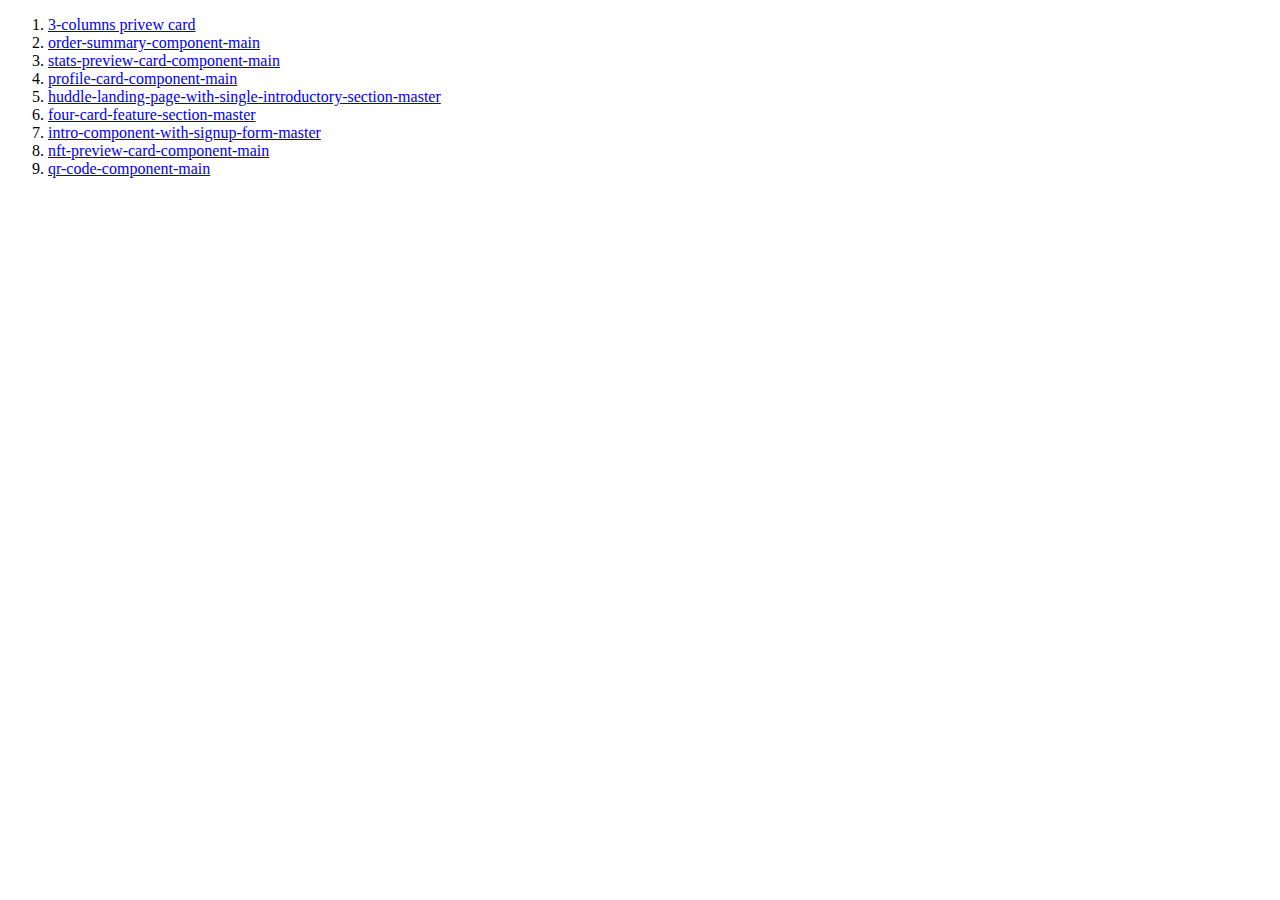
<file: index.html>
<!DOCTYPE html>
<html lang="en">
<head>
    <meta charset="UTF-8">
    <meta http-equiv="X-UA-Compatible" content="IE=edge">
    <meta name="viewport" content="width=device-width, initial-scale=1.0">
    <title>Index my style </title>
</head>
<body>
    <header > 
        
    </header>
    <section> 
        <ol>
            <li>
                <a href="3-column-preview-card-component-main/index.html" >
                     3-columns privew card 
                </a>
            </li>
            <li> 
                 <a href="order-summary-component-main/index.html" >
                     order-summary-component-main
                </a>
            </li>
            <li> 
                 <a href="stats-preview-card-component-main/index.html" >
                     stats-preview-card-component-main
                </a>
            </li>
            <li> 
                 <a href="profile-card-component-main/index.html" >
                     profile-card-component-main
                </a>
            </li>
             <li> 
                 <a href="huddle-landing-page-with-single-introductory-section-master/index.html" >
                     huddle-landing-page-with-single-introductory-section-master
                </a>
            </li>
            <li> 
                 <a href="four-card-feature-section-master/index.html" >
                    four-card-feature-section-master
                </a>
            </li>
            <li> 
                <a href="intro-component-with-signup-form-master/index.html" >
                    intro-component-with-signup-form-master
                </a>
            </li>
            <li> 
                <a href="./components/nft-preview-card-component-main/index.html" >
                    nft-preview-card-component-main
                </a>
            </li>
            <li> 
                <a href="./qr-code-component-main/index.html" >
                    qr-code-component-main
                </a>
            </li>
            
            
        </ol>
    </section>
   

    <footer>

    </footer>
</body>
</html>
</file>
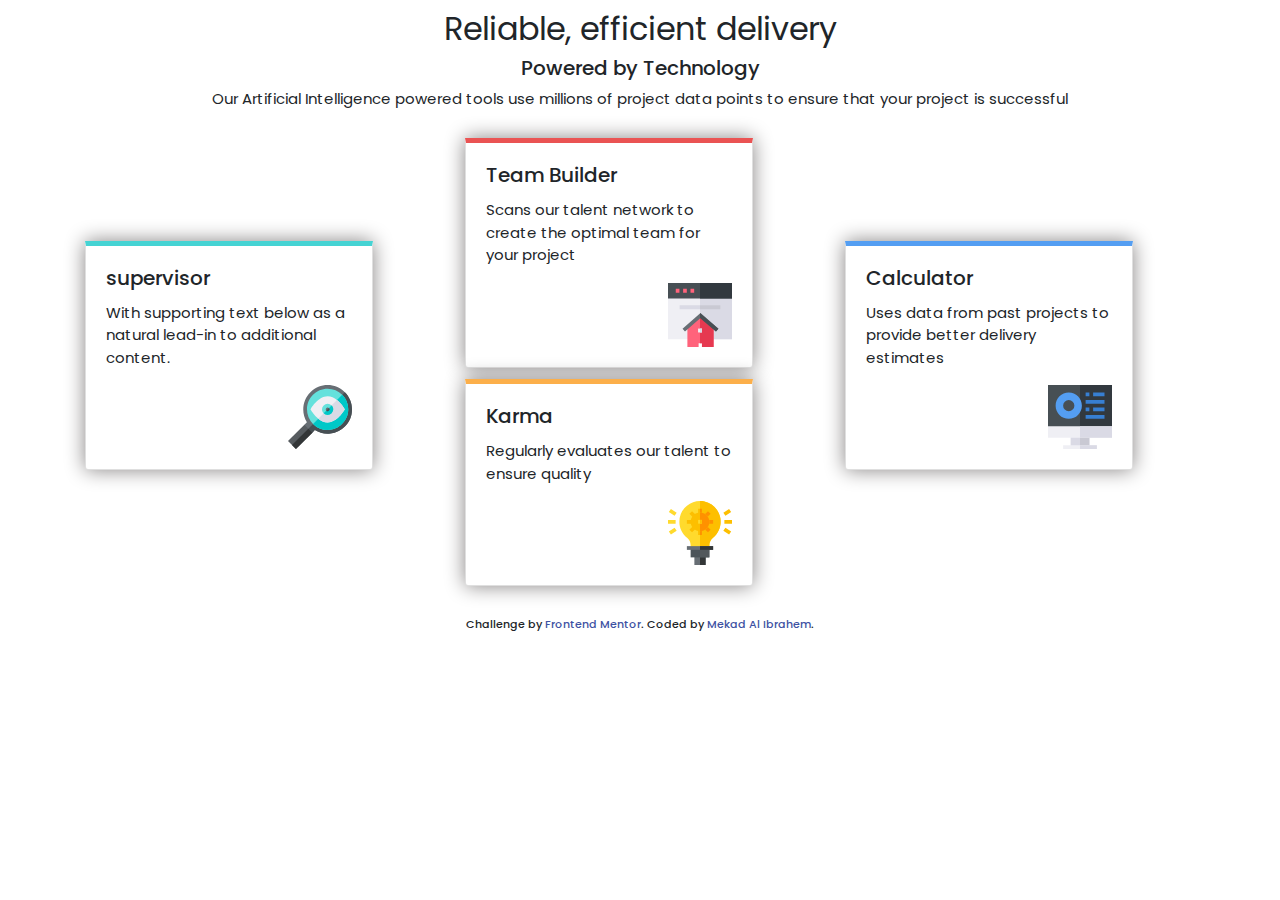
<file: four-card-feature-section-master/index.html>
<!DOCTYPE html>
<html lang="en">
<head>
  <meta charset="UTF-8">
  <meta name="viewport" content="width=device-width, initial-scale=1.0"> <!-- displays site properly based on user's device -->

  <link rel="icon" type="image/png" sizes="32x32" href="./images/favicon-32x32.png">
  
  <title>Frontend Mentor | Four card feature section</title>
  <link rel="stylesheet" href="../lib/bootstrap-4.6.0-dist/css/bootstrap.min.css">
  <link rel="stylesheet" href="css/style.css">
  <!-- Feel free to remove these styles or customise in your own stylesheet 👍 -->
  <style>
    
  </style>
</head>
<body>

  <div class="container head">
    <div class="row">
      <div class="col-12">
        <h2>
          Reliable, efficient delivery
        </h2>
      </div>
      <br>
      <div class="col-12">
        <h5>
          Powered by Technology
        </h5>
      </div>
      <div class="col-12">  
        <p>
        Our Artificial Intelligence powered tools use millions of project data points 
        to ensure that your project is successful
        </p>
      </div>
     
      
     
    </div>
  </div>
  <div class="container">
        
    <div class="row">
      <div class="col col-left">
        <div class="card  text-right coustom-card " style="width: 18rem;">
          <div class="card-body">
            <h5 class="card-title">supervisor</h5>
            <p class="card-text">With supporting text below as a natural lead-in to additional content.</p>
            <span class="icon-card">
                <img src="./images/icon-supervisor.svg" alt="icon-supervisor">
            </span>
          </div>
        </div>
      </div>
      <div class="col">
        <div class="row ">
            <div class="col col-center">
              <div class="card  text-right coustom-card card-1 " style="width: 18rem;">
                <div class="card-body">
                  <h5 class="card-title">Team Builder</h5>
                  <p class="card-text">Scans our talent network to create the optimal team for your project</p>
                  <span class="icon-card">
                      <img src="./images/icon-team-builder.svg" alt="icon-team-builder">
                  </span>
                </div>
              </div>
            </div>
        </div>
        <div class="row">
            <div class="col col-center">
              <div class="card text-right coustom-card card-2" style="width: 18rem;">
                <div class="card-body">
                  <h5 class="card-title">Karma</h5>
                  <p class="card-text">Regularly evaluates our talent to ensure quality</p>
                  <span class="icon-card ">
                      <img src="./images/icon-karma.svg" alt="icon-karma">
                  </span>
                </div>
              </div>
            </div>
        </div>
      </div>
      <div class="col col-right">
        <div class="card text-right coustom-card" style="width: 18rem;">
          <div class="card-body">
            <h5 class="card-title">Calculator</h5>
            <p class="card-text">Uses data from past projects to provide better delivery estimates</p>
          <span class="icon-card ">
              <img src="./images/icon-calculator.svg" alt="icon-calculator">
          </span>
          </div>
        </div>
      </div>
    </div>
  </div>
  
  

  <footer class="relative-bottom">
    <p class="attribution">
      Challenge by <a href="https://www.frontendmentor.io?ref=challenge" target="_blank">Frontend Mentor</a>. 
      Coded by <a href="https://mekadalibrahem.github.io/Portfolio/">Mekad Al Ibrahem</a>.
    </p>
  </footer>
  <script src="https://code.jquery.com/jquery-3.5.1.slim.min.js"></script>
  <script src="../lib/bootstrap-4.6.0-dist/js/bootstrap.min.js"></script>
</body>
</html>
</file>
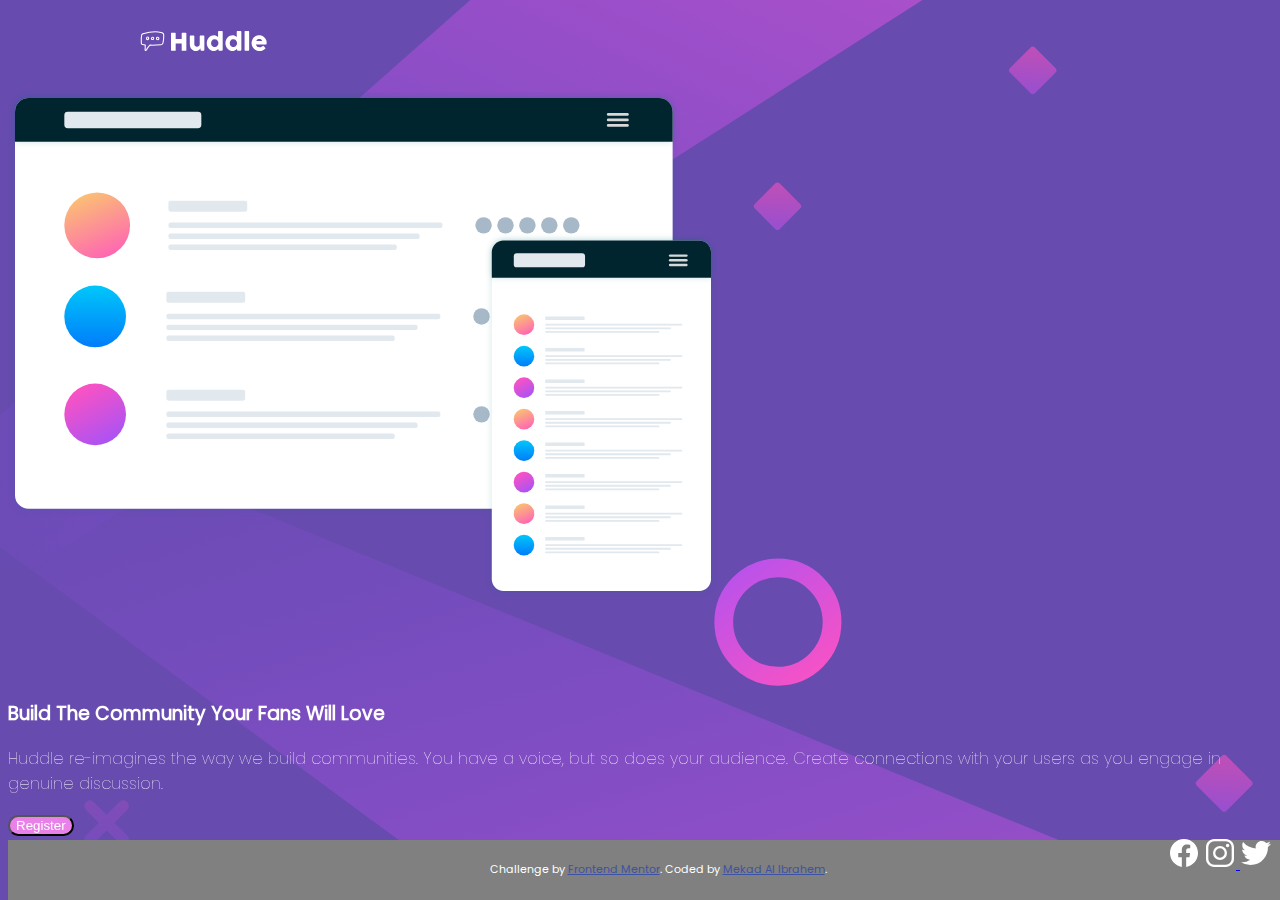
<file: huddle-landing-page-with-single-introductory-section-master/index.html>
<!DOCTYPE html>
<html lang="en">
<head>
  <meta charset="UTF-8">
  <meta name="viewport" content="width=device-width, initial-scale=1.0"> <!-- displays site properly based on user's device -->

  <link rel="icon" type="image/png" sizes="32x32" href="./images/favicon-32x32.png">
  <link href="https://cdn.jsdelivr.net/npm/bootstrap@5.1.0/dist/css/bootstrap.min.css" rel="stylesheet" integrity="sha384-KyZXEAg3QhqLMpG8r+8fhAXLRk2vvoC2f3B09zVXn8CA5QIVfZOJ3BCsw2P0p/We" crossorigin="anonymous">
  <title>Frontend Mentor | Huddle landing page with single introductory section</title>

  <!-- Feel free to remove these styles or customise in your own stylesheet 👍 -->
  <style>
    .attribution { font-size: 11px; text-align: center; }
    .attribution a { color: hsl(228, 45%, 44%); }
  </style>
  
  <link rel="stylesheet" href="css/style.css">
</head>
<body>
    
    <img src="images/logo.svg" class="navbar-brand huddle-logo"  alt="logo">
  
  <div class="huddle">
    
    <div class="container">
      <div class="row">
        <div class="col  col-huddle ">
          <img   src="./images/illustration-mockups.svg" alt="huddle-img">
        </div>
        <div class="col col-huddle">
          <h3><b>Build The Community Your Fans Will Love  </b> </h3>
          <p>
            Huddle re-imagines the way we build communities. You have a voice, but so does your audience. 
            Create connections with your users as you engage in genuine discussion. 
          </p>
          
        <button class="btn btn-register">
          Register
        </button>
         
        
        </div>
      
      </div>
    </div>
    
  </div>
  <div class="huddle-bottom">
    <a href="./" class="btn"><svg xmlns="http://www.w3.org/2000/svg" class="ionicon" viewBox="0 0 512 512"><title>Logo Facebook</title><path d="M480 257.35c0-123.7-100.3-224-224-224s-224 100.3-224 224c0 111.8 81.9 204.47 189 221.29V322.12h-56.89v-64.77H221V208c0-56.13 33.45-87.16 84.61-87.16 24.51 0 50.15 4.38 50.15 4.38v55.13H327.5c-27.81 0-36.51 17.26-36.51 35v42h62.12l-9.92 64.77H291v156.54c107.1-16.81 189-109.48 189-221.31z"  fill-rule="evenodd"/></svg></a>
    <a href="./" class="btn"><svg xmlns="http://www.w3.org/2000/svg" class="ionicon" viewBox="0 0 512 512"><title>Logo Instagram</title><path d="M349.33 69.33a93.62 93.62 0 0193.34 93.34v186.66a93.62 93.62 0 01-93.34 93.34H162.67a93.62 93.62 0 01-93.34-93.34V162.67a93.62 93.62 0 0193.34-93.34h186.66m0-37.33H162.67C90.8 32 32 90.8 32 162.67v186.66C32 421.2 90.8 480 162.67 480h186.66C421.2 480 480 421.2 480 349.33V162.67C480 90.8 421.2 32 349.33 32z"/><path d="M377.33 162.67a28 28 0 1128-28 27.94 27.94 0 01-28 28zM256 181.33A74.67 74.67 0 11181.33 256 74.75 74.75 0 01256 181.33m0-37.33a112 112 0 10112 112 112 112 0 00-112-112z"/></svg> </a>
    <a href="./" class="btn"><svg xmlns="http://www.w3.org/2000/svg" class="ionicon" viewBox="0 0 512 512"><title>Logo Twitter</title><path d="M496 109.5a201.8 201.8 0 01-56.55 15.3 97.51 97.51 0 0043.33-53.6 197.74 197.74 0 01-62.56 23.5A99.14 99.14 0 00348.31 64c-54.42 0-98.46 43.4-98.46 96.9a93.21 93.21 0 002.54 22.1 280.7 280.7 0 01-203-101.3A95.69 95.69 0 0036 130.4c0 33.6 17.53 63.3 44 80.7A97.5 97.5 0 0135.22 199v1.2c0 47 34 86.1 79 95a100.76 100.76 0 01-25.94 3.4 94.38 94.38 0 01-18.51-1.8c12.51 38.5 48.92 66.5 92.05 67.3A199.59 199.59 0 0139.5 405.6a203 203 0 01-23.5-1.4A278.68 278.68 0 00166.74 448c181.36 0 280.44-147.7 280.44-275.8 0-4.2-.11-8.4-.31-12.5A198.48 198.48 0 00496 109.5z"/></svg></a>
  </div>

  
  
  <footer>
    <p class="attribution">
      Challenge by <a href="https://www.frontendmentor.io?ref=challenge" target="_blank">Frontend Mentor</a>. 
      Coded by <a href="https://mekadalibrahem.github.io/Portfolio/">Mekad Al Ibrahem</a>.
    </p>
  </footer>
  <script src="https://cdn.jsdelivr.net/npm/bootstrap@5.1.0/dist/js/bootstrap.bundle.min.js" integrity="sha384-U1DAWAznBHeqEIlVSCgzq+c9gqGAJn5c/t99JyeKa9xxaYpSvHU5awsuZVVFIhvj" crossorigin="anonymous"></script>
</body>
</html>
</file>
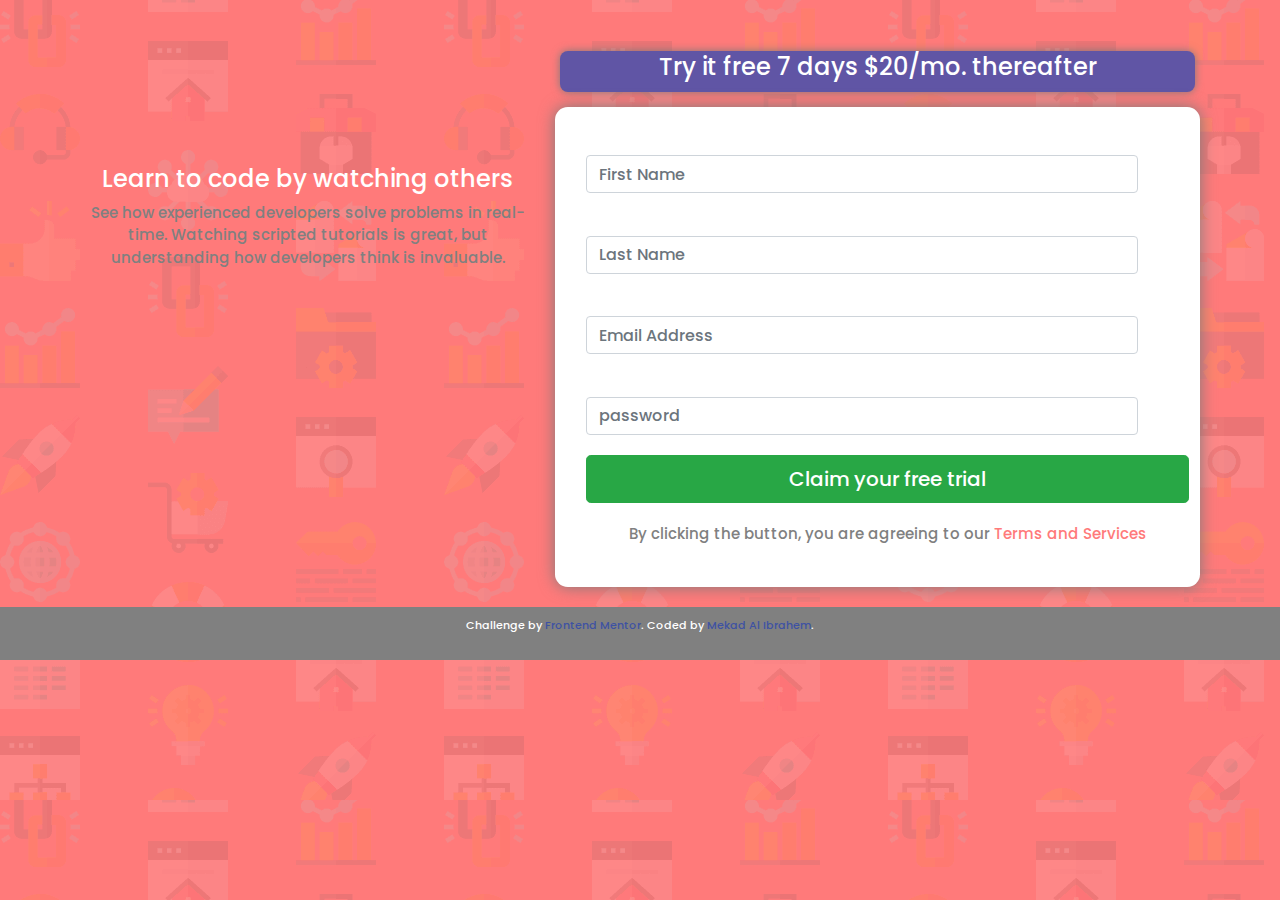
<file: intro-component-with-signup-form-master/index.html>
<!DOCTYPE html>
<html lang="en">
<head>
  <meta charset="UTF-8">
  <meta name="viewport" content="width=device-width, initial-scale=1.0"> <!-- displays site properly based on user's device -->

  <link rel="icon" type="image/png" sizes="32x32" href="./images/favicon-32x32.png">
  
  <title>Frontend Mentor | Intro component with sign up form</title>
  <link rel="stylesheet" href="../lib/bootstrap-4.6.0-dist/css/bootstrap.min.css">

  <!-- Feel free to remove these styles or customise in your own stylesheet 👍 -->
  
  <link rel="stylesheet" href="css/style.css">
</head>
<body>
  <div class="container main">
    <div class="row">
      
      <div class="col-md-5 col-12 align-items-center">
        <h4>Learn to code by watching others</h4>
        <p>
          See how experienced developers solve problems in real-time. Watching scripted tutorials is great, 
          but understanding how developers think is invaluable.
        </p>
      </div>
      <div class="col-md-7 col-12 align-items-center">
        <div class="try">
          <h4>
            Try it free 7 days <span>
               $20/mo. thereafter </span>
          </h4>
        </div>
        <form action="" class="needs-validation" novalidate>
          <div class="form-row form-card" >
            <div class="col-11">
              <label for="firstname"></label>
              <input type="text" class="form-control" name="firstname" id="firstname" required  placeholder="First Name" >
              <small id="firstname" class="invalid-feedback">
                First name cannot be empty
              </small>
            </div>
            <div class="col-11">
              <label for="lasttname"></label>
              <input type="text" class="form-control" name="lasttname" id="lasttname" required placeholder="Last Name"  >
              <small id="lasttname" class="invalid-feedback">
                Last name cannot be empty
              </small>
            </div>
            <div class="col-11">
              <label for="email"></label>
              <input type="email" class="form-control" name="email" id="email" required placeholder="Email Address"  >
              <small id="email" class="invalid-feedback">
                Email Address cannot be empty
              </small>
            </div>
            <div class="col-11">
              <label for="password"></label>
              <input type="password" class="form-control" name="password" id="password" required placeholder="password" >
              <small id="password" class="invalid-feedback">
                password cannot be empty
              </small>
            </div>

            
            <div class="col-12"> 
              <button type="submit"  class="btn btn-success btn-block btn-lg">
                Claim your free trial
              </button>  
            </div>
            <div class="col-12  more-info ">
              <p>
                By clicking the button, you are agreeing to our <span>
                  Terms and Services
                </span>   
              </p>
             
            </div>

          </div>
        </form>
       
      </div>
      
    </div>
  </div>
  <footer class="fixed-buttom">
    <p class="attribution">
      Challenge by <a href="https://www.frontendmentor.io?ref=challenge" target="_blank">Frontend Mentor</a>. 
      Coded by <a href="https://mekadalibrahem.github.io/Portfolio/">Mekad Al Ibrahem</a>.
    </p>
  </footer>
  <script src="https://code.jquery.com/jquery-3.5.1.slim.min.js"></script>
  <script src="../lib/bootstrap-4.6.0-dist/js/bootstrap.min.js"></script>
  <script>
    (function() {
  'use strict';
  window.addEventListener('load', function() {
    // Fetch all the forms we want to apply custom Bootstrap validation styles to
    var forms = document.getElementsByClassName('needs-validation');
    // Loop over them and prevent submission
    var validation = Array.prototype.filter.call(forms, function(form) {
      form.addEventListener('submit', function(event) {
        if (form.checkValidity() === false) {
          event.preventDefault();
          event.stopPropagation();
        }
        form.classList.add('was-validated');
      }, false);
    });
  }, false);
})();
  </script>
</body>
</html>
</file>
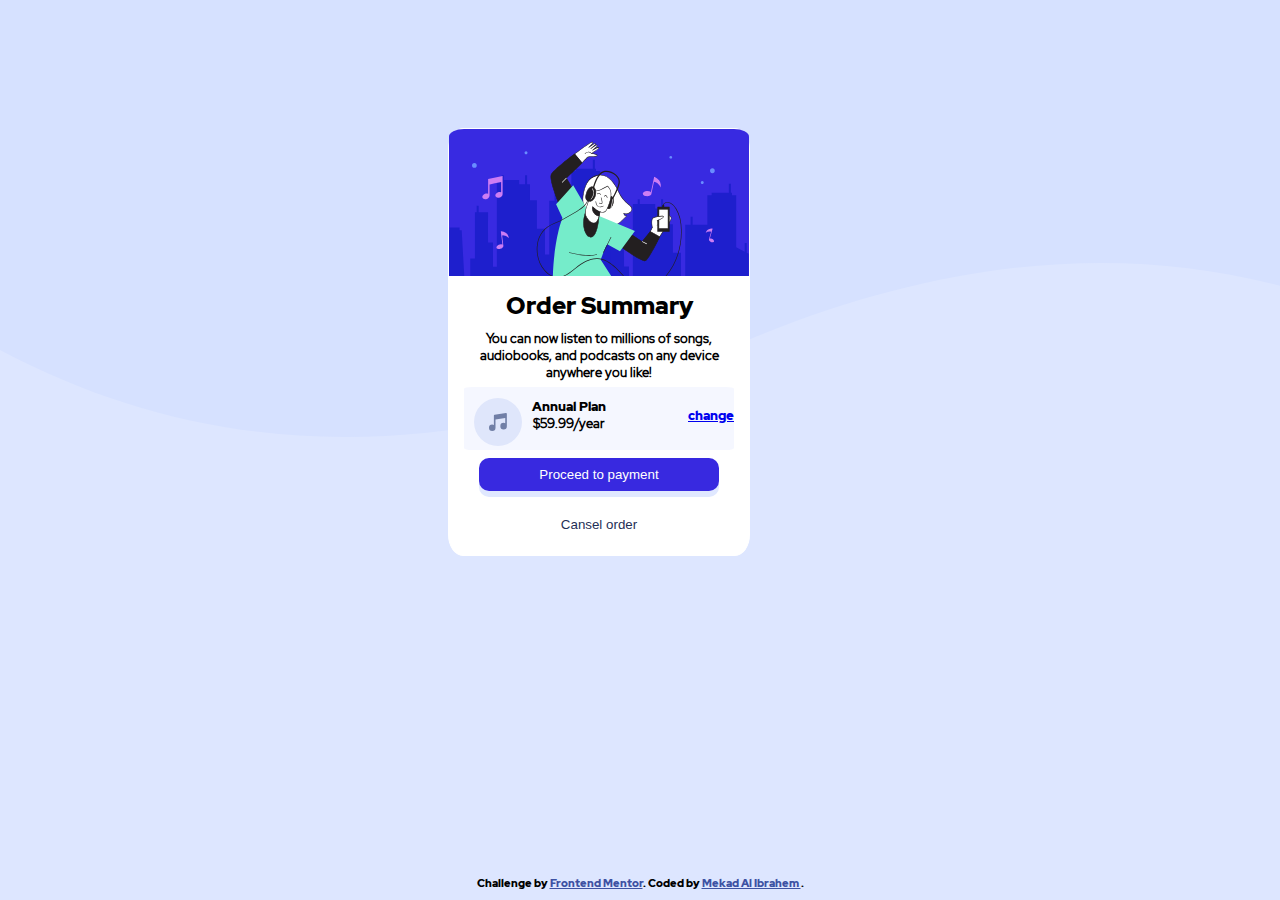
<file: order-summary-component-main/index.html>
<!DOCTYPE html>
<html lang="en">
<head>
  <meta charset="UTF-8">
  <meta name="viewport" content="width=device-width, initial-scale=1.0"> <!-- displays site properly based on user's device -->

  <link rel="icon" type="image/png" sizes="32x32" href="./images/favicon-32x32.png">
  
  <title>Frontend Mentor | Order summary card</title>

  <!-- Feel free to remove these styles or customise in your own stylesheet 👍 -->
  <style>
    .attribution { font-size: 11px; text-align: center; }
    .attribution a { color: hsl(228, 45%, 44%); }
  </style>
  <link rel="stylesheet" href="css/style.css">
</head>
<body>


  <div class="order">
    
    <svg class="hero"  > </svg>
    <h3>Order Summary </h3>
    
    <p> 
      You can now listen to millions of songs, audiobooks, and podcasts on any 
      device anywhere you like!
    </p>
    <div class="music" >
        <span>
          <svg class="musicicon"></svg>
        </span>
        <span>
          <p>Annual Plan</p>
          <p>$59.99/year</p>
        </span>
        <span>
          <a href="/">change</a>
        </span>
    </div>
    <button class="btn btn-primary"> Proceed to payment </button>
    <button class="btn btn-defult"> Cansel order</button>
  </div>

  <footer>
    <div class="attribution">
      Challenge by <a href="https://www.frontendmentor.io?ref=challenge" target="_blank">Frontend Mentor</a>. 
      Coded by <a href="https://mekadalibrahem.github.io/Portfolio/">Mekad Al Ibrahem </a>.
    </div>
  </footer>
</body>
</html>
</file>
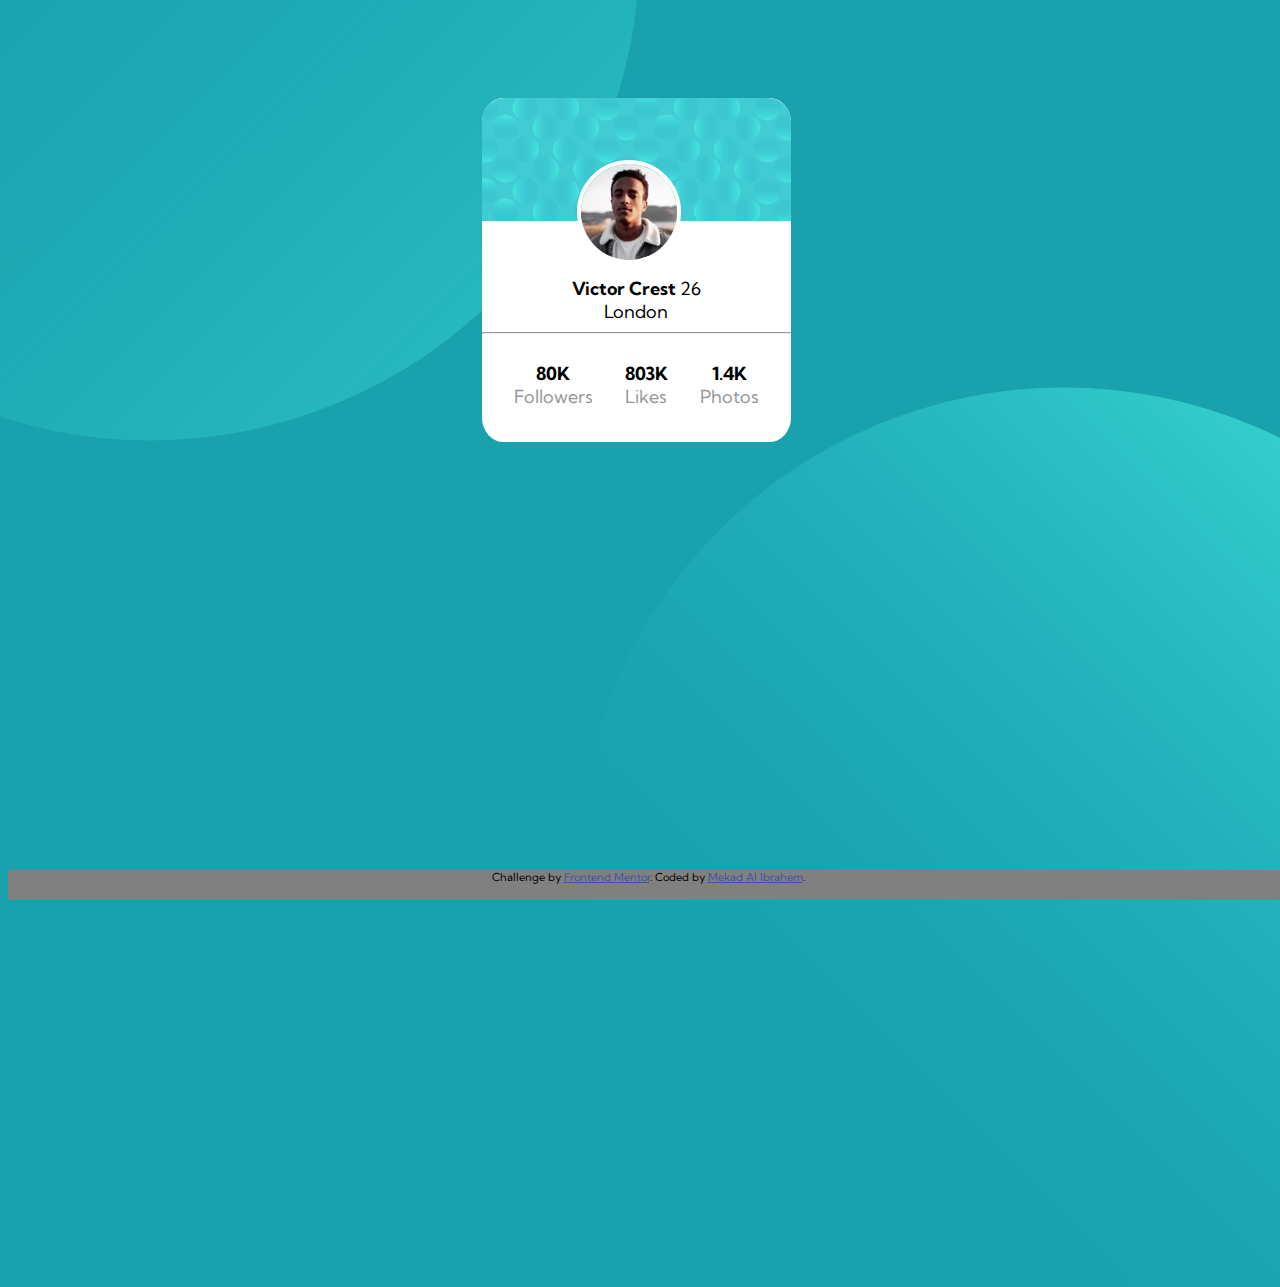
<file: profile-card-component-main/index.html>
<!DOCTYPE html>
<html lang="en">
<head>
  <meta charset="UTF-8">
  <meta name="viewport" content="width=device-width, initial-scale=1.0"> <!-- displays site properly based on user's device -->

  <link rel="icon" type="image/png" sizes="32x32" href="./images/favicon-32x32.png">
  
  <title>Frontend Mentor | Profile card component</title>

  <!-- Feel free to remove these styles or customise in your own stylesheet 👍 -->
  <link rel="stylesheet" href="css/style.css">
  <style>
    
  </style>
</head>
<body>
  <div class="top"></div>
  <div class="card-profile" >
    <div class="bg-top-card">
      <img src="images/bg-pattern-card.svg" alt="bg-top-card">
    </div>
    <span class="photo-profile">
      <img src="images/image-victor.jpg" alt="photo-profile">
    </span>
    <div class="info-profile">
      <b> Victor Crest </b> 26  <br>
      <span > London </span>
      <hr>
      <div class="details">
        <span>
          <b>80K </b><br>
          <span>Followers</span>
        </span>
        <span>
          <b>803K</b><br>
          <span> Likes</span>
        </span>
        <span>
          <b>1.4K</b><br>
          <span>Photos</span>
        </span>
      </div>
    </div>
  </div>


  <div class="bottom"> </div>
  
  <footer>
    <div class="attribution">
      Challenge by <a href="https://www.frontendmentor.io?ref=challenge" target="_blank">Frontend Mentor</a>. 
      Coded by <a  target="_blank" href="https://mekadalibrahem.github.io/Portfolio/">Mekad Al Ibrahem</a>.
    </div>
  </footer>
  
</body>
</html>
</file>
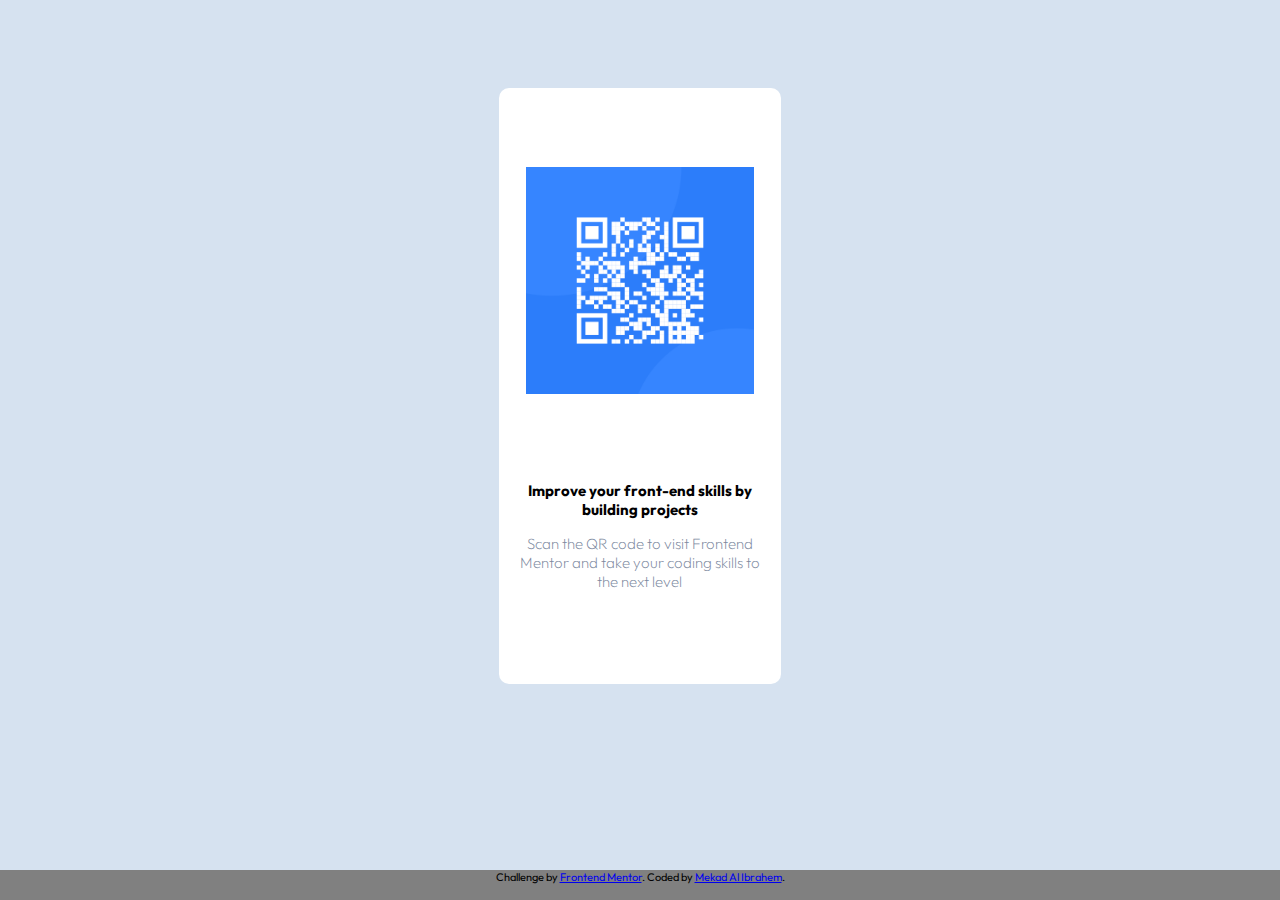
<file: qr-code-component-main/index.html>
<!DOCTYPE html>
<html lang="en">
<head>
  <meta charset="UTF-8">
  <meta name="viewport" content="width=device-width, initial-scale=1.0"> <!-- displays site properly based on user's device -->

  <link rel="icon" type="image/png" sizes="32x32" href="./images/favicon-32x32.png">
  
  <title>Frontend Mentor | QR code component</title>

  <!-- Feel free to remove these styles or customise in your own stylesheet 👍 -->
  <link rel="preconnect" href="https://fonts.googleapis.com">
  <link rel="preconnect" href="https://fonts.gstatic.com" crossorigin>
  <link href="https://fonts.googleapis.com/css2?family=Outfit:wght@400;700&family=Work+Sans:ital,wght@0,200;0,300;0,500;0,600;0,700;0,800;1,200;1,300&display=swap" rel="stylesheet"> 
  <link rel="stylesheet" href="css/style.css">
  
  <style>
    .attribution { font-size: 11px; text-align: center; }
    
  </style>
</head>
<body>

  
    <main class="qr-card">
      <div class="qr-image" >
        <img src="./images/image-qr-code.png" alt="qr-code-image" >
      </div>
      <div class="qr-text">
        <p class="qr-text-title">
        Improve your front-end skills by building projects
  
        </p>
        <p class="qr-text-note">
      Scan the QR code to visit Frontend Mentor and take your coding skills to the next level
  
        </p>
  
      </div>
    </main>
    
    
 
  <div class="footer" >
    <footer>
      <div class="attribution">
        Challenge by <a href="https://www.frontendmentor.io?ref=challenge" target="_blank">Frontend Mentor</a>. 
        Coded by <a  target="_blank" href="https://mekadalibrahem.github.io/Portfolio/">Mekad Al Ibrahem</a>.
      </div>
    </footer>
  </div>
</body>
</html>
</file>
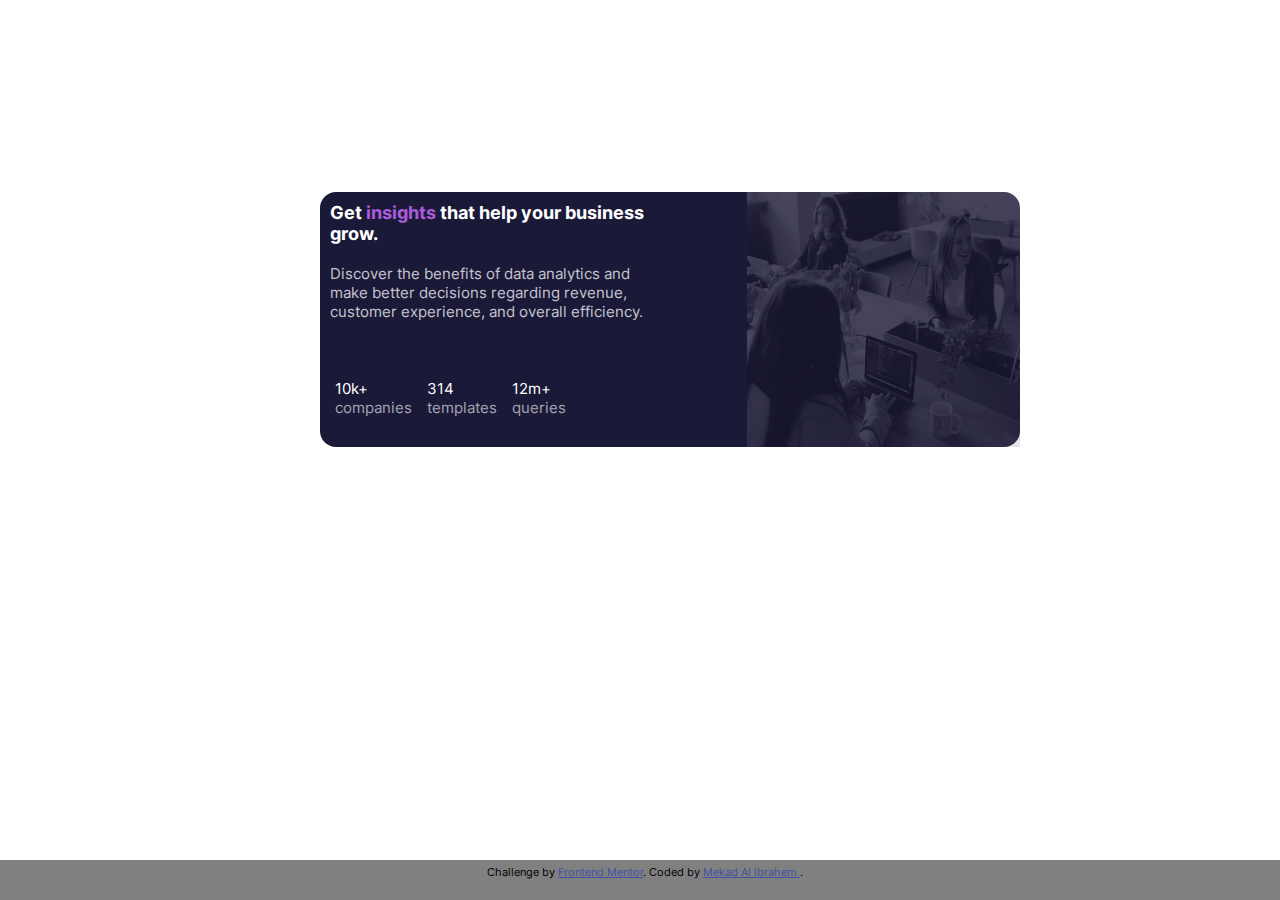
<file: stats-preview-card-component-main/index.html>
<!DOCTYPE html>
<html lang="en">
<head>
  <meta charset="UTF-8">
  <meta name="viewport" content="width=device-width, initial-scale=1.0"> <!-- displays site properly based on user's device -->

  <link rel="icon" type="image/png" sizes="32x32" href="./images/favicon-32x32.png">
  
  <title>Frontend Mentor | Stats preview card component</title>

  <!-- Feel free to remove these styles or customise in your own stylesheet 👍 -->
  <style>
    
  </style>
  <link rel="stylesheet" href="css/style.css">
</head>
<body>

  <div class="main">
    <img src="images/image-header-desktop.jpg" alt=" image-header-desktop" class="imgview">
    <div class="content">
      <h3 class="title">
        Get <span> insights </span>  that help your business grow.
      </h3>
      <p class="info">
        Discover the benefits of data analytics and make better decisions regarding revenue, customer 
        experience, and overall efficiency.
      </p>
      <p>
        <span>
          10k+<br>
          <span>companies</span>
        </span>
        <span>
          314<br>
          <span>templates</span>
        </span>
        <span>
            12m+<br>
            <span>queries</span>
        </span>
      </p>
    </div>
    </div>
   
  

  <footer>
    <div class="attribution">
    Challenge by <a href="https://www.frontendmentor.io?ref=challenge" target="_blank">Frontend Mentor</a>. 
    Coded by <a href="https://mekadalibrahem.github.io/Portfolio/">Mekad Al Ibrahem </a>.
  </div>
  </footer>
  
</body>
</html>
</file>
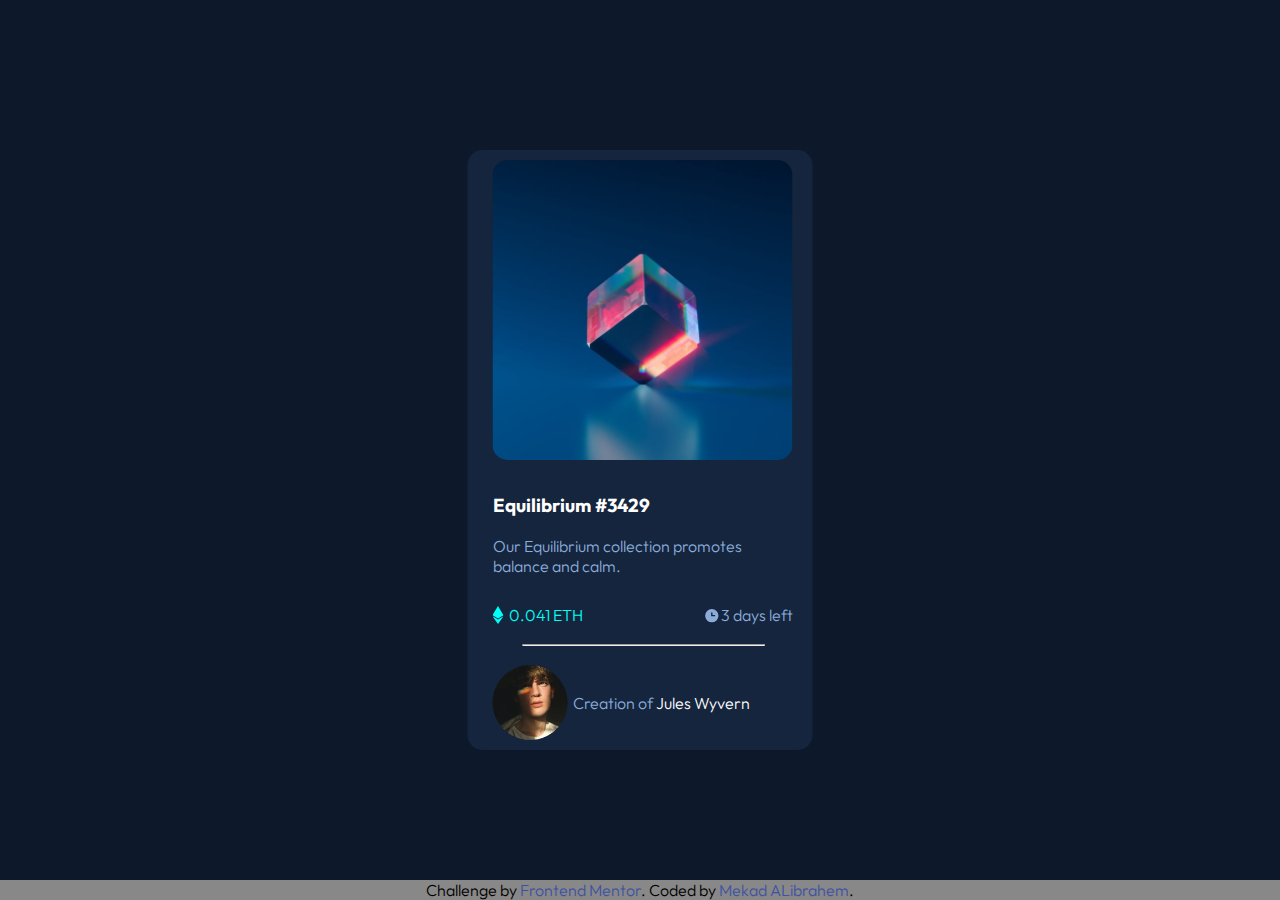
<file: components/nft-preview-card-component-main/index.html>
<!DOCTYPE html>
<html lang="en">
<head>
  <meta charset="UTF-8">
  <meta name="viewport" content="width=device-width, initial-scale=1.0"> <!-- displays site properly based on user's device -->

  <link rel="icon" type="image/png" sizes="32x32" href="./images/favicon-32x32.png">
  
  <title>Frontend Mentor | NFT preview card component</title>

  <!-- Feel free to remove these styles or customise in your own stylesheet 👍 -->
  <style>
    
    .attribution a { color: hsl(228, 45%, 44%); }
  </style>
  <link rel="stylesheet" href="../lib/css/main.css">
  <link rel="stylesheet" href="style.css">
</head>
<body>

  <section>
    <div class="container">
      <div class="card">
        <div class="img">
          <img src="./images/image-equilibrium.jpg" alt="equilibrium">
        </div>
        <h3>Equilibrium #3429</h3>
        <p> Our Equilibrium collection promotes balance and calm.</p>
        <div class="desc-card">
          <div class="price">
            <img src="./images/icon-ethereum.svg" alt="icon-ethereum" >
            0.041 ETH
          </div>
          <div class="tiemout" >
            <img src="./images/icon-clock.svg" alt="icon-clock" >
            3 days left
          </div>
  
        </div>
        <hr>
        <div class="user">
          <img src="./images/image-avatar.png" alt="image-avatar">
          <p>
            Creation of  
            <span>
              Jules Wyvern
            </span> 
          </p>
        </div>
        
      </div>
    </div>
    
  </section>
  

 

 
 
  
  
<footer>
  <div class="attribution">
    Challenge by <a href="https://www.frontendmentor.io?ref=challenge" target="_blank">Frontend Mentor</a>. 
    Coded by <a href="https://www.linkedin.com/in/mekad-alibrahem-55062b213">Mekad ALibrahem</a>.
  </div>
</footer>
  
</body>
</html>
</file>
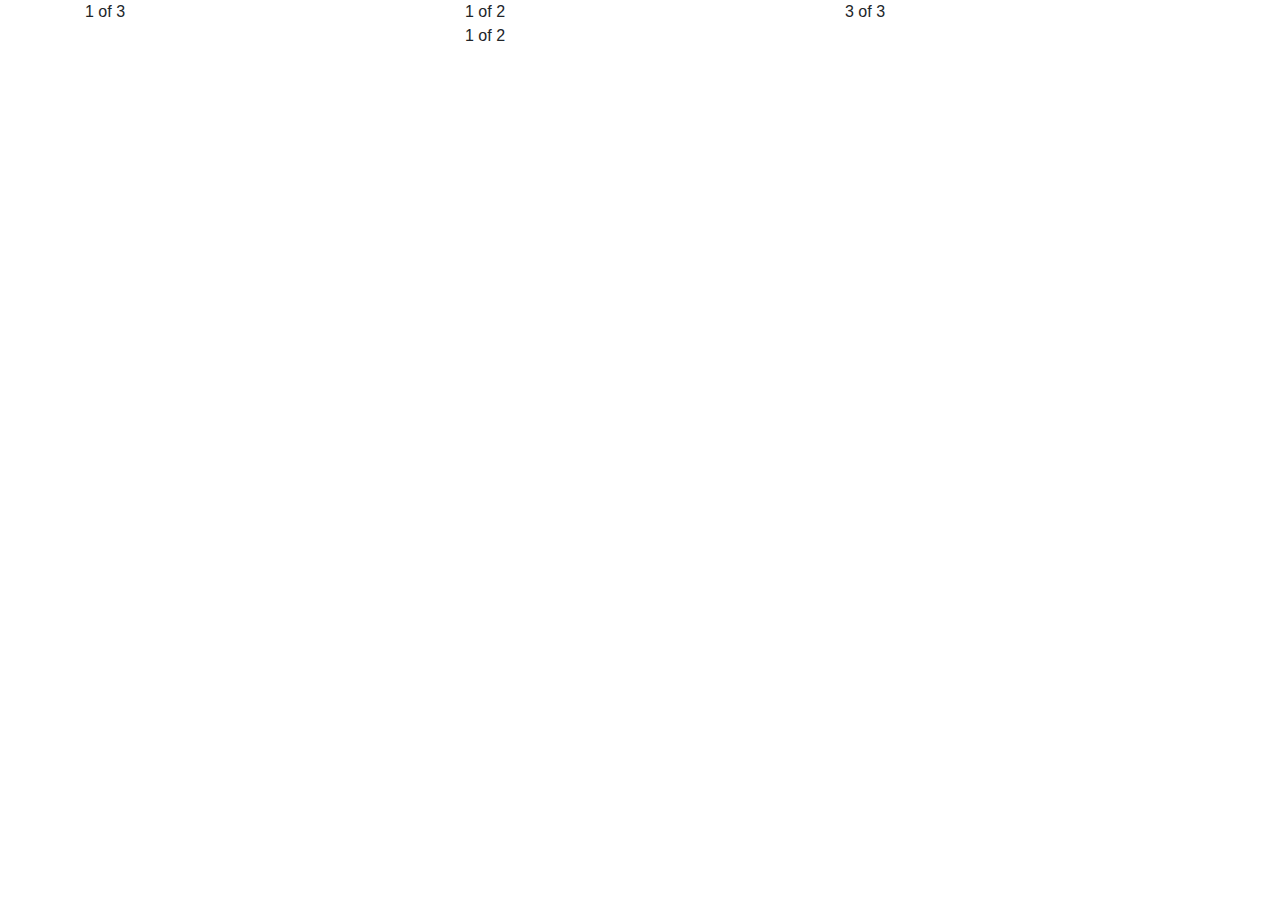
<file: temp.html>
<!DOCTYPE html>
<html lang="en">
<head>
    <meta charset="UTF-8">
    <meta http-equiv="X-UA-Compatible" content="IE=edge">
    <meta name="viewport" content="width=device-width, initial-scale=1.0">
    <title> temp </title>
    <link rel="stylesheet" href="./lib/bootstrap-4.6.0-dist/css/bootstrap.min.css">
</head>
<body>


    <div class="container">
        
        <div class="row">
          <div class="col">
            1 of 3
          </div>
          <div class="col">
            <div class="row">
                <div class="col">
                  1 of 2
                </div>
            </div>
            <div class="row">
                <div class="col">
                    1 of 2
                </div>
            </div>
          </div>
          <div class="col">
            3 of 3
          </div>
        </div>
      </div>


      <script src="https://code.jquery.com/jquery-3.5.1.slim.min.js"></script>
    <script src="./lib/bootstrap-4.6.0-dist/js/bootstrap.min.js"></script>
</body>
</html>
</file>
<file: four-card-feature-section-master/css/style.css>
@font-face {
    font-family: "Poppins-Medium" ;
    src: url(../../font/Poppins/Poppins-Medium.ttf);
}
@font-face {
    font-family: "Poppins-Regular" ;
    src: url(../../font/Poppins/Poppins-Regular.ttf);
}
body{
    font-size: 15px;
    font-family: "Poppins-Medium";
    font-weight: 200;
}
.head{
    text-align: center;
   

    margin-top: 10px;
}

.head>.row>.col-12>h2 ,  .head>.row>.col-12>p ,.coustom-card>.card-body>.card-text {
    font-family: "Poppins-Regular";
}

.coustom-card{
    border-top: 5px solid  hsl(0, 78%, 62%);
    border-radius: 0 0 3px 3px;
    box-shadow:  0 0 20px  hsl(0deg 1% 52%);
    
}
.coustom-card>.card-body>.card-title , .coustom-card>.card-body>.card-text  {
    text-align: left !important;
   
}

.card-1{
    border-top: 5px solid  hsl(0, 78%, 62%) !important;
}
.card-2{
    border-top: 5px solid hsl(34, 97%, 64%) !important;
}

.col-left , .col-right{
    padding-top: 10%;
}
.col-left>.coustom-card {
    border-top: 5px solid hsl(180, 62%, 55%);
}
.col-right>.coustom-card{
    border-top: 5px solid hsl(212, 86%, 64%);
}
.col-center{
    padding-top: 3%;
    
}
.relative-bottom{
    margin-top: 20px;
    padding: 10px;
    height: 60px;
    width: 100%;
}






.attribution { font-size: 11px; text-align: center; }
.attribution a { color: hsl(228, 45%, 44%); }
</file>
<file: huddle-landing-page-with-single-introductory-section-master/css/style.css>
@font-face {
    font-family: "Poppins";
    src: url(../../font/Poppins/Poppins-Regular.ttf);
    
}
@font-face {
    font-family: "Poppins-thin";
    src: url(../../font/Poppins/Poppins-Thin.ttf);
    
}
body{
   
    font-family: "Poppins";
    font-weight: 400;
    color:white;
    background-image: url(../images/bg-desktop.svg);
    background-repeat: no-repeat;
    background-size: cover;
    background-color: hsl(257, 40%, 49%);
    overflow:unset ;
    

}
.huddle-logo{
    margin-left: 10%;
    margin-bottom: 10px;
   
    width: 136px;
    height: 66px;
}
.col-huddle:nth-child(even){
   padding-top: 6%;
}
.col-huddle:nth-child(even)>p{
   font-family: 'Poppins-thin';
 }
 .col-huddle:nth-child(odd){
   
    max-width: 720px;
 }
.btn-register{
    background-color:   hsl(300, 69%, 71%); 
    border-radius: 2rem; 
    color: white;  
}
.btn-register:hover{
    box-shadow: 0px 0px 0px 2px #68686698 ; 
    color: white;
    
}

.huddle-bottom{
   text-align:end; 
   
   
}
.ionicon{
    
    fill:white ;
    width: 32px;
    height: 32px ;
}
.ionicon:hover{
    fill: hsl(300, 69%, 71%);  
    
}
footer{
    margin-left: 0px;
    margin-top: 10px;
    position: relative;
    padding: 10px;
    bottom: 0px;
    width: 100%;
    height: 40px;
    z-index: -1; 
    font-size: large;
    background-color: gray;
}
@media(max-width:370px){
    body{
        background-image: url(../images/bg-mobile.svg);

    }
    .col-huddle>img{
      max-width: 300px;
    }
}
@media(min-width:1000px){
    footer{
        position: fixed;
    }
}
</file>
<file: intro-component-with-signup-form-master/css/style.css>
@font-face {
    font-family: "Poppins-Medium" ;
    src: url(../../font/Poppins/Poppins-Medium.ttf);
}
@font-face {
    font-family: "Poppins-Regular" ;
    src: url(../../font/Poppins/Poppins-Regular.ttf);
}
body{
    font-size: 15px;
    font-family: "Poppins-Medium";
    font-weight: 200;
    background-image: url(../images/bg-intro-desktop.png)   ;
    background-color:  hsl(0, 100%, 74%);
    color: white;
    text-align: center;
    margin-top: 4%;
    
}
.form-card{
    padding:1rem ;
    background-color: white;
    box-shadow: 0 0 1rem rgb(124, 122, 122);
    border-radius: 0.8rem;

}
.main>.row>div:first-child{
    padding-top: 10%;
}
.try{
    background-color: hsl(248, 32%, 49%) ;
    border-radius: 0.5rem;
    padding:2px ;
    box-shadow: 0 0 0.5rem rgb(124, 122, 122);
    margin-bottom: 15px;

}

.try>h3>span , .main>.row>div>p , .more-info>p {
    color: gray;
}
.more-info>p>span{
    color: hsl(0, 100%, 74%);
}

.form-card>div{
    margin: 10px;
}
.fixed-buttom{
    bottom: 0px;
    background-color: gray;
    margin-top: 20px;
    padding: 10px;
    height: auto;
    width: 100%;
}
.attribution { 
    font-size: 11px; 
    text-align: center; 
}
.attribution a { 
    color: hsl(228, 45%, 44%); 
}
</file>
<file: order-summary-component-main/css/style.css>
@font-face{
    font-family: 'RedHatDisplay-Black';
    src: url(../../font/RedHatDisplay/RedHatDisplay-Black.ttf) format("truetype");
}
@font-face{
    font-family: 'RedHatDisplay-Regular';
    src: url(../../font/RedHatDisplay/RedHatDisplay-Regular.ttf) format("truetype");
}
@font-face{
    font-family: 'RedHatDisplay-Medium';
    src: url(../../font/RedHatDisplay/RedHatDisplay-Medium.ttf) format("truetype");
}
*{
    margin: 0px; 
    padding: 0px;
}
body{
    font-family: 'RedHatDisplay-Black';
    font-size: 16px;
    font-weight: 900;
    background-color: hsl(224 , 100% ,92% , 84%);
    background-repeat: no-repeat;
    
    
}
.attribution { 
    font-size: 11px; 
    text-align: center; 
}
.attribution a { 
    color: hsl(228, 45%, 44%); 
}
.order{
  
   border: white 1px solid;
    border-radius: 5%  5%  5% 5%;
    box-sizing:content-box;
    margin-top: 10%;
    margin-left: 35%;
    margin-right: 35%;
    background-color: white;
    text-align: center;
    max-width: 300px;
    height: 50%;

}

.order > h3  , .order> p   , .btn {
    padding:  1%;
    margin:   1%;
}
.order > h3{
    
    font-size: x-large;
    
    
}
.order > p{
   font-style: normal;
   font-size: small;
   font-family: "RedHatDisplay-Regular";
   
}
.hero{
    background-size: contain;
    background-image: url(../images/illustration-hero.svg);
    background-repeat: no-repeat;
    width:100%;
    min-width: 100%;
    min-height: 100%;
    border-radius: 5%  5%  0 0;
    margin-bottom: auto;
   
    
}

span{
    display: inline-block;
    float: left;
}
.musicicon{
    
    background-image: url(../images/icon-music.svg);
    background-repeat: no-repeat;
    width: 48px ;
    height: 48px;
}
footer{
    bottom: 10px;
    width : 100% ;  
    position: absolute;
}
.music {
   display: inline-block;
   background-color: hsl(225, 100%, 98%);
   width: 90%;
   border-radius: 3%;
   font-size: small;
}
.music>span{
   margin-left: 10px;
    margin-top: 4%;
    text-align: center;
}
.music >span:last-child{
    bottom: 0px;
    margin-top: 20px;
    float: right;
}

.music >span>p:last-child{
    font-family: "RedHatDisplay-Regular";
    
}
.order>div:last-child{
    
    clear:both ;
}
.btn{
    width:80% ;
    margin-left: 10%;
    margin-bottom: 20px;
    margin-right: 10%;
    
}
.btn-defult{
    border:none ;
    background-color: inherit;
    color: hsl(223, 47%, 23%);
}
.btn-primary{
    border: none;
    background-color: hsl(245, 75%, 52%);
    box-shadow: 0px 6px  hsl(225deg , 100% , 94%);
    color: white;
    padding: 3%;
    border-radius: 10px;
}

@media (max-width: 1440px){
    /* Desktop style */
    body{
        font-weight: 700;
        background-image: url(../images/pattern-background-desktop.svg) ;
        
    }
 }@media (max-width: 800px){
    /* mobile style  */
    body{
        font-weight:500 ;
        background-image: url(../images/pattern-background-mobile.svg);
    }
    .order{
        margin-top: 10%;
        margin-left: 20%;
        margin-right: 20%;
        
     }
}

 @media (max-width: 375px){
    /* mobile style  */
    body{
        font-weight:500 ;
        background-image: url(../images/pattern-background-mobile.svg);
    }
    .order{
        margin-top: 10%;
        margin-left: 15%;
        margin-right: 15%;
        
     }
}
</file>
<file: profile-card-component-main/css/style.css>
@font-face {
    font-family: "KumbhSans";
    src: url(../../font/Kumbh_Sans/KumbhSans-VariableFont_wght.ttf);
}
body{
    font-family: "KumbhSans";
    font-weight: 400;
    font-size: 18px;
    background-color: hsl(185, 75%, 39%);
    overflow :hidden ;
    
    
    
}
.top{
    background-image: url(../images/bg-pattern-top.svg) ;
    background-repeat: no-repeat;
    position: absolute;
    left: 27%;
    top: 47%;
    width: 100%;
    height: 100%;
    
   
}
.bottom{
    background-image: url(../images/bg-pattern-bottom.svg);
    background-repeat: no-repeat;
    position: absolute;
    left: 0px;
    top: 0px;
    width: 72%;
    height: 50%;
    transform: rotate(180deg); 
}
.card-profile{
    margin-top: 18%;
    margin-left: 5%;
    margin-right: 5%;
    
    position:absolute ;
    background-color: white;
    z-index: 10000;
    padding-bottom: 34px;
    border-radius: 7%;
}
.bg-top-card{
    position:relative;
    top: 0px;
    left: 0px;
    width: 100%;
    height: 25%;
    
   

}
.bg-top-card>img{
    background-size: cover;
    max-width: 309px;
    border-radius:23px 23px 0px 0px;
    
}
.photo-profile{
    position: absolute;
    top: 18%;
    left: 31%;
}
.photo-profile>img{
    border-radius: 50%;
    border: 4px solid white;
   
}
.info-profile{
    position: relative;
    top: 75%;
    margin-top: 51px;
    text-align: center;
}
.info-profile>span{
    
}
.details>span{
    float: left;
    margin-left: 2rem;
    margin-top: 19px;
}
.details>span>span{
    color:   hsl(0, 0%, 59%) ;
}
footer{
    position: absolute;
    bottom: 0px;
    height: 30px;
    width: 100%;
    background-color: gray;
}
.attribution { font-size: 11px; text-align: center; }
.attribution a { color: hsl(228, 45%, 44%); }
@media(max-width :  1440px){
    .card-profile{
        margin-top: 7%;
        margin-left: 37%;
        
    }
    .top{
        left: 45%;
        top: 43%;
    }
    .bottom{
        width: 50%;
        height: 49%;
    }
}
@media(max-width :  800px){
    .card-profile{
        margin-top: 13%;
        margin-left: 32%;   
        
    }
}
@media(max-width :  600px){
    .card-profile{
        margin-top: 20%;
        margin-left: 23%; 
        
    }
}
@media(max-width :  450px){
    .card-profile{
        margin-top: 32%;
        margin-left: 10%; 
        
    }
}
@media(max-width :  370px){
    .card-profile{
        margin-left: 5%;
        margin-right: 5%; 
        
    }
}
</file>
<file: qr-code-component-main/css/style.css>
:root{
    --White: hsl(0, 0%, 100%);
    --Light-gray: hsl(212, 45%, 89%);
    --Grayish-blue: hsl(220, 15%, 55%);
    --Dark-blue: hsl(218, 44%, 22%);
}
body{
    font-family: 'Outfit', sans-serif;
    background-color:hsl(212, 45%, 89%);

}
p{
    font-size: 15px;
}
.container{
    width: 350px;
}
.qr-card{
    position: relative;
    width: 70%;
    height: 65vh;
    padding: 10px 15px;
    margin:auto;
    margin-top: 25%;
    background-color: hsl(0, 0%, 100%);
    border-radius: 10px;
    display: flex;
    align-items: center;
    flex-direction: column;
    justify-content: space-evenly;
}
.qr-image{
    width: 90%;
    border-radius: 10px;
    /* height: 75%; */
}
.qr-image img{
    
    width: 100%;
}
.qr-text{
   
    text-align: center;
}
.qr-text-title{
    font-weight: 700;

}
.qr-text-note{
    font-weight: 200;
    color:hsl(220, 15%, 55%) ;
    
}

footer{
    
    position: absolute;
    bottom: 0px;
    left : 0px;
    height: 30px;
    min-width: 100%;
    max-width: 100%;
    margin: 0px;
    width: 90%;
    background-color: gray;
}

@media(max-width :  1440px){
    .qr-card{
        width: 20%;
        margin-top: 7%;
        height: 64vh;
    }
    
}
@media(max-width :  800px){
    .qr-card{
        width: 20%;
        margin-top: 7%;
        height: 64vh;
    }
}
@media(max-width :  600px){
    .qr-card{
         width: 70%;
        height: 65vh;
        padding: 10px 15px;
    }
}
@media(max-width :  450px){
        .qr-card{
         width: 70%;
        height: 65vh;
        padding: 10px 15px;
    }
}
@media(max-width :  375px){
.qr-card{
         width: 70%;
        height: 65vh;
        padding: 10px 15px;
    }
    
}
</file>
<file: stats-preview-card-component-main/css/style.css>
@font-face {
    font-family: "Inter";
    src: url(../../font/Inter/Inter-VariableFont_slnt\,wght.ttf);
}
*{
    margin: 0px; 
    padding: 0px; 
}
body{
    font-size: 15px; 
    font-family: "Inter";
}
.main{
    margin-left :  20% ;
    margin-top  :  15% ;
    min-width: 700px;
    max-height: 260px;
    border-radius: 1rem;
    margin-right: 5%;
   
    background-color: hsl(244, 38%, 16%);
}
.main   , .content{
    display: inline-block;
    float: left;
    max-width: 45%;
    
}
.title ,main>p ,.info {
    padding: 10px;
    height: 30% ;
    width:100% ;
}
.title , .content>p:last-child>span{
    color: hsl(0, 0%, 100%);
}
.title>span{
   color: hsl(277, 64%, 61%);
}
.info{
   color : hsla(0, 0%, 100%, 0.75) ;
}
.imgview{
    display: inline-block;
    max-width: 273px;
    min-height: 255px;
    background-color:  hsl(233, 47%, 7%);
    opacity: 0.2;
    float: right;
    background-image: url(../images/image-header-desktop.jpg);
}
.content>p>span{
    position: relative;
    bottom: -3rem;
    display: inline-block;
    float: left;
    margin-left: 15px;
   
}
.content>p>span>span{
    color:  hsla(0, 0%, 100%, 0.6)
}
footer{
    position: absolute; 
    bottom: 0px;
    width: 100% ;
    height:30px ;
    padding: 5px;
    background-color: grey;
    font-size: 30px;

}
.attribution { 
    font-size: 11px; 
    text-align: center; 
}
.attribution a { 
    color: hsl(228, 45%, 44%); 
}
@media (max-width: 1440px){
    .main{
        margin-left :  25% ;
        margin-top  :  15% ;
    }
}
@media (max-width : 950px){
    .main {
        margin-left :  15% ;
        margin-top  :  15% ;

    }
}
@media (max-width : 770px){
    .main {
        margin-left :  10% ;
        margin-top  :  5% ;
    }
    
}
@media (max-width : 550px){
    .main {
        margin-left :  3% ;
        margin-top  :  5% ;
    }
    
}
@media (max-width : 370px){
    .main {
        display: block;
        margin-left :  2%  ;
        margin-top  :  10% ;
        min-width: 273px;
        float: left;
        overflow:hidden ;
        min-height: 37rem;
        max-height: 38rem;
        overflow: hidden;  
    }
    .imgview , .content{
        display: inline-block;
        float: left;
    }
    .imgview{
        background-image: url("../images/image-header-mobile.jpg");
        display: block;
    }
    .content{
        max-width:96% ;
        padding: 1% ;
        text-align:center   
    }
    .content>p:last-child>span{
        margin-top: 5px ;
        width :80% ;
        position:static ;
        text-align:center;
        bottom :unset ;
        margin: 0.5rem ;
    }
    footer{
        bottom:0px ;
    }
}
</file>
<file: components/lib/css/main.css>
*{
    margin: 0px; 
    padding: 0px; 
}
.container{
    padding-left: 15px ;
    padding-right: 15px; 
    margin-left: auto ;
    margin-right: auto ;
  
}
@media (min-width: 778px){
    .container{
        width: 750px ;
        
    }
    
}
    


@media (min-width: 992px){ 
    .container{
        
        width: 970px;
    }
}

@media (min-width: 1200px) {
    .container{
        width: 1170px;

    }
}
.attribution{
    width: 100% ;
    background-color: #888;
    position: absolute;
    bottom: 0;
    font-size: 16px; 
    text-align: center;
}  
.attribution a{
    text-decoration: none;
}
</file>
<file: components/nft-preview-card-component-main/style.css>
@import url('https://fonts.googleapis.com/css2?family=Outfit:wght@300;400;600&family=Work+Sans:ital,wght@0,200;0,300;0,400;0,500;0,600;0,700;0,800;1,200;1,300&display=swap');


/*  */
:root{
    --mainbgColor :hsl(217, 54%, 11%) ;
    --cardbgColor : hsl(216, 50%, 16%) ;
    --lineColor :hsl(215, 32%, 27%) ;
    --SoftBlueColor : hsl(215, 51%, 70%) ;
    --CyanColor: hsl(178, 100%, 50%) ;
    --WhiteColor: hsl(0, 0%, 100%) ;
}

body{
    font-family: 'Outfit', 'Work Sans', sans-serif;
    font-weight: 300;
    background-color: var(--mainbgColor);
    

    
    
}
.card{
    position: absolute;
    left: 50%;
    top: 50%;
    transform: translate(-50%, -50%);
   
    width: 10%;
    min-width:300px ;
    padding-left: 25px ;
    padding-right: 20px ;
    background-color: var(--cardbgColor);
    border-radius: 15px;
    display: flex;
    flex-direction: column;
    height: auto;
    min-height: 600px;
    justify-content: space-around;
    color: var(--SoftBlueColor);
    
    
    
    
}
.card .img{
    
    text-align: center;
    width: 100%;
    
    border-radius:15px;  
    margin-bottom: 10px;
}
.card .img img{
    max-height: 350px;
    max-width:100%;
    background-size: cover;  
    border-radius:15px;  
}
.card h3{
    text-align: left;
    color: var(--WhiteColor);
    
}
.card p {
    width: 100%;
    text-align: left;
}
.desc-card{
    margin-top: 10px;
    display: flex; 
    justify-content: space-between;
    
    
}
.price {
    display: flex;
    align-items: center;
    flex-basis: 50%;
    color:var(--CyanColor)
    
}
.price img{
    margin-right: 5px;
}
.tiemout{
    display: flex;
    align-items: center;
}
.card hr{
    color: var(--lineColor);
    width: 80%;
   margin-left: 10%;
 
}
.card .user{
    
    display: flex; 
    align-items: center;
}
.card .user img {
    width: 25%;
    margin-right: 5px;
}
.card .user p span{
    cursor:pointer;
    color: var(--WhiteColor);
}
.card .user p span:hover , .card h3:hover {
    cursor:pointer;
    color: var(--CyanColor);
}
.card .img img:hover{
    cursor:pointer;
    opacity: 0.3;
}
.card .img:hover{
    background-color:  var(--CyanColor);
    background-image: url(./images/icon-view.svg);
    background-repeat: no-repeat;
    background-position: 50%  50%;
}
@media (max-width:375px){
    .card {
        width: 80%;
    }
}
</file>
